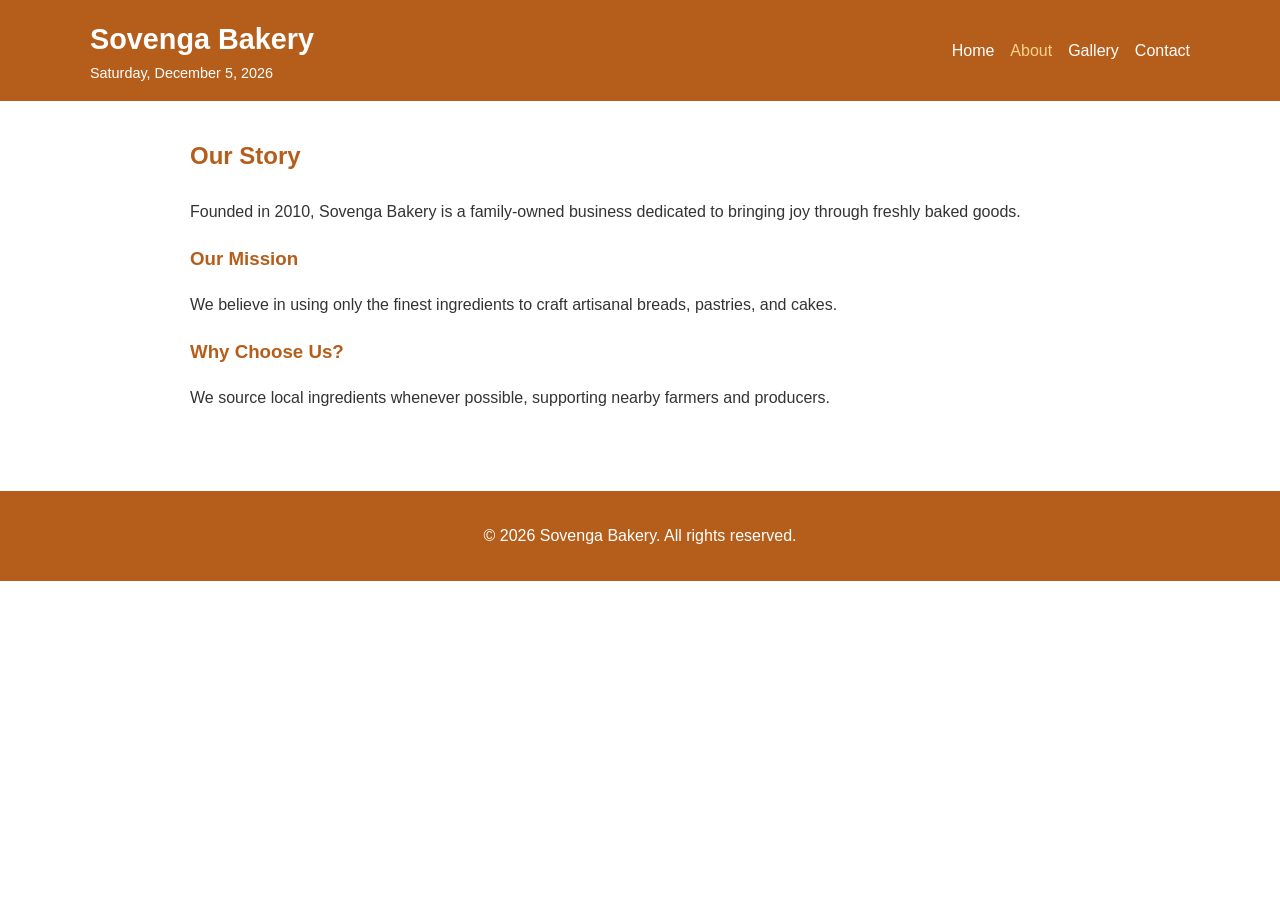
<file: About .html>
<!DOCTYPE html>
<html lang="en">
<head>
  <meta charset="utf-8" />
  <meta name="viewport" content="width=device-width,initial-scale=1" />
  <meta name="description" content="Learn more about Sovenga Bakery – our story, mission, and commitment to quality." />
  <title>Sovenga Bakery | About</title>
  <link rel="stylesheet" href="stylesheet.css" />
</head>
<body>
  <header>
    <div class="header-inner">
      <div class="logo">
        <h1>Sovenga Bakery</h1>
        <div id="current-date" class="date"></div>
      </div>
      <button id="nav-toggle" aria-expanded="false" aria-controls="main-nav" class="nav-toggle">☰ Menu</button>
      <nav id="main-nav" class="main-nav" aria-label="Main navigation" aria-hidden="true">
        <ul>
          <li><a href="index.html">Home</a></li>
          <li><a href="about.html" class="active">About</a></li>
          <li><a href="gallery.html">Gallery</a></li>
          <li><a href="contact.html">Contact</a></li>
        </ul>
      </nav>
    </div>
  </header>

  <main>
    <section class="section about">
      <h2>Our Story</h2>
      <p>Founded in 2010, Sovenga Bakery is a family-owned business dedicated to bringing joy through freshly baked goods.</p>

      <h3>Our Mission</h3>
      <p>We believe in using only the finest ingredients to craft artisanal breads, pastries, and cakes.</p>

      <h3>Why Choose Us?</h3>
      <p>We source local ingredients whenever possible, supporting nearby farmers and producers.</p>
    </section>
  </main>

  <footer>
    <div class="footer-inner">
      <p>&copy; <span id="year"></span> Sovenga Bakery. All rights reserved.</p>
    </div>
  </footer>

  <script src="script.js" defer></script>
</body>
</html>
</file>
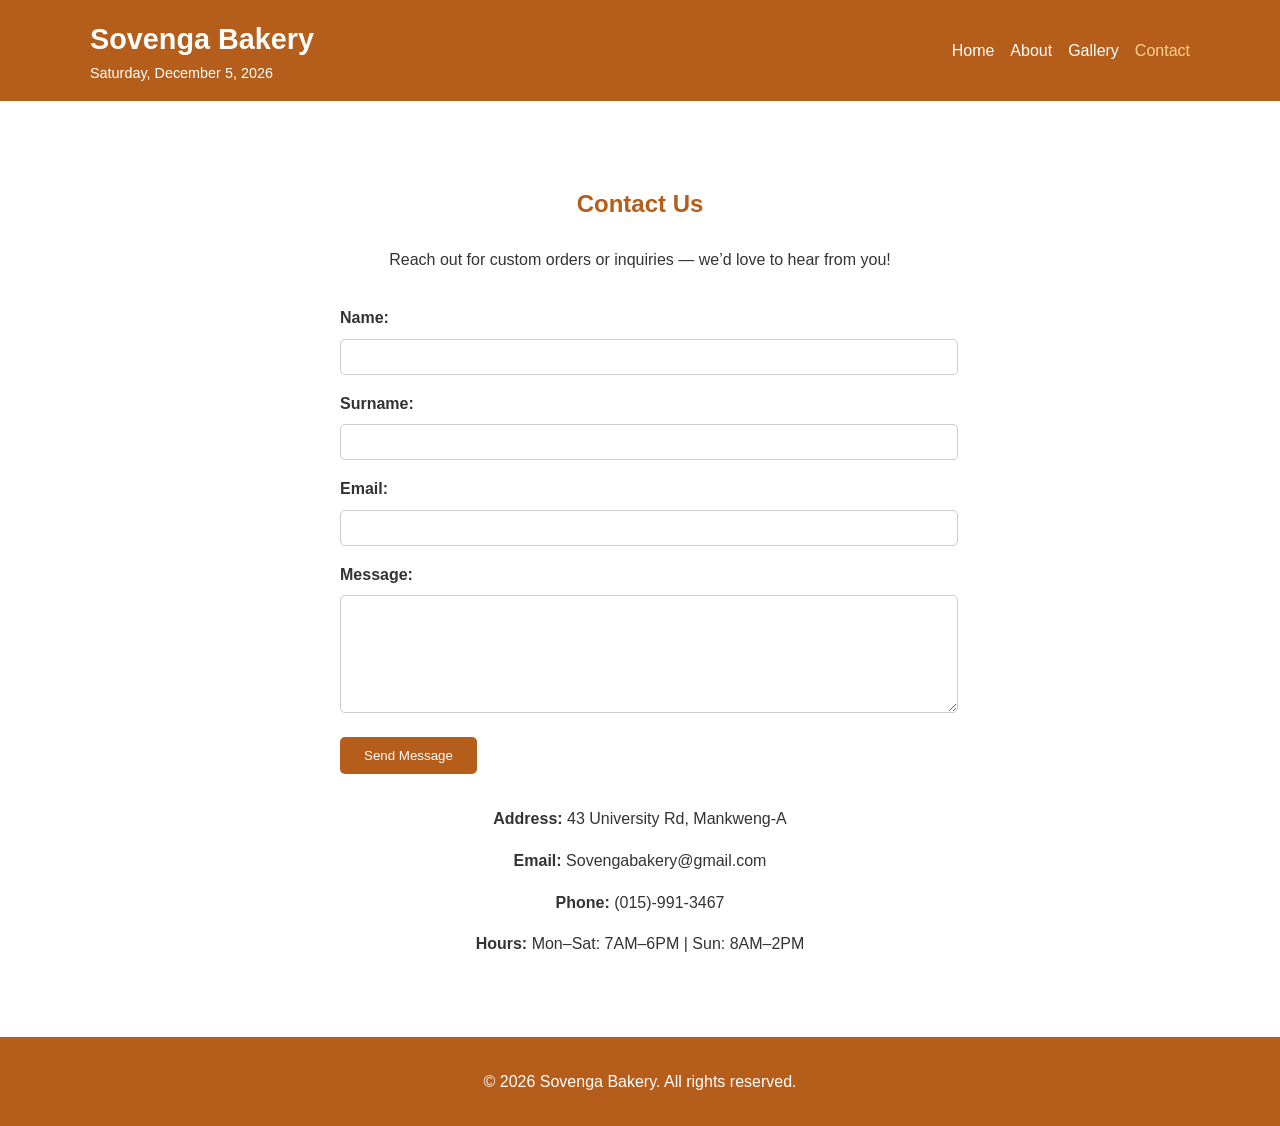
<file: contact.html>
<!DOCTYPE html>
<html lang="en">
<head>
  <meta charset="utf-8" />
  <meta name="viewport" content="width=device-width,initial-scale=1" />
  <meta name="description" content="Contact Sovenga Bakery — place custom orders or visit us in Mankweng." />
  <title>Sovenga Bakery | Contact</title>
  <link rel="stylesheet" href="stylesheet.css" />
</head>
<body>
  <header>
    <div class="header-inner">
      <div class="logo">
        <h1>Sovenga Bakery</h1>
        <div id="current-date" class="date"></div>
      </div>
      <button id="nav-toggle" aria-expanded="false" aria-controls="main-nav" class="nav-toggle">☰ Menu</button>
      <nav id="main-nav" class="main-nav" aria-label="Main navigation" aria-hidden="true">
        <ul>
          <li><a href="index.html">Home</a></li>
          <li><a href="about.html">About</a></li>
          <li><a href="gallery.html">Gallery</a></li>
          <li><a href="contact.html" class="active">Contact</a></li>
        </ul>
      </nav>
    </div>
  </header>

  <main>
    <section class="section">
      <h2>Contact Us</h2>
      <p>Reach out for custom orders or inquiries — we’d love to hear from you!</p>

      <form action="#" method="post">
        <div>
          <label for="name">Name:</label>
          <input type="text" id="name" name="name" required />
        </div>
        <div>
          <label for="surname">Surname:</label>
          <input type="text" id="surname" name="surname" required />
        </div>
        <div>
          <label for="email">Email:</label>
          <input type="email" id="email" name="email" required />
        </div>
        <div>
          <label for="message">Message:</label>
          <textarea id="message" name="message" required></textarea>
        </div>
        <button type="submit">Send Message</button>
      </form>

      <div class="contact-info">
        <p><strong>Address:</strong> 43 University Rd, Mankweng-A</p>
        <p><strong>Email:</strong> Sovengabakery@gmail.com</p>
        <p><strong>Phone:</strong> (015)-991-3467</p>
        <p><strong>Hours:</strong> Mon–Sat: 7AM–6PM | Sun: 8AM–2PM</p>
      </div>
    </section>
  </main>

  <footer>
    <div class="footer-inner">
      <p>&copy; <span id="year"></span> Sovenga Bakery. All rights reserved.</p>
    </div>
  </footer>

  <script src="script.js" defer></script>
</body>
</html>
</file>
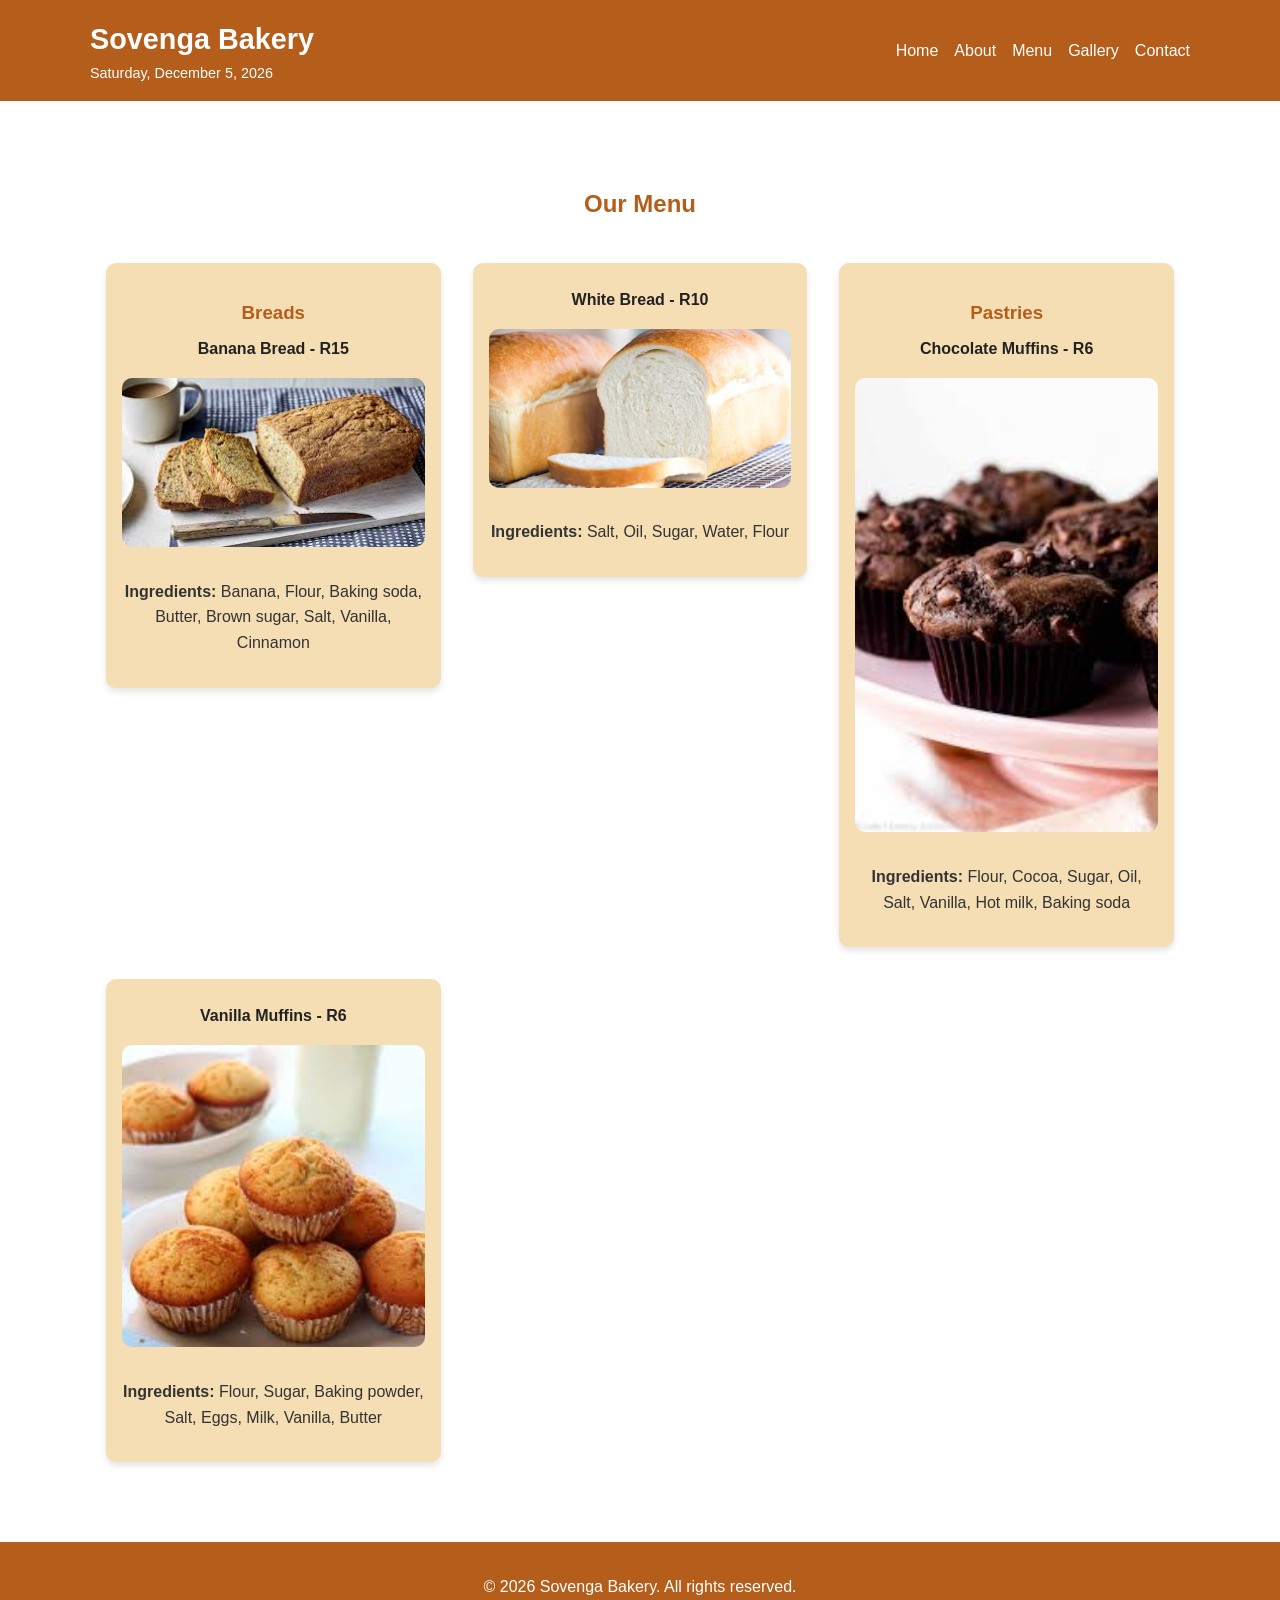
<file: menu.html>
<!DOCTYPE html>
<html lang="en">
<head>
  <meta charset="utf-8" />
  <meta name="viewport" content="width=device-width,initial-scale=1" />
  <meta name="description" content="Explore our delicious bakery menu — breads, pastries, muffins, and cakes all baked fresh daily." />
  <title>Sovenga Bakery | Menu</title>

  <link rel="stylesheet" href="stylesheet.css" />
</head>
<body>
  <header>
    <div class="header-inner">
      <div class="logo">
        <h1>Sovenga Bakery</h1>
        <div id="current-date" class="date"></div>
      </div>
      <button id="nav-toggle" aria-expanded="false" aria-controls="main-nav" class="nav-toggle">☰ Menu</button>
      <nav id="main-nav" class="main-nav" aria-label="Main navigation" aria-hidden="true">
        <ul>
          <li><a href="index.html">Home</a></li>
          <li><a href="about.html">About</a></li>
          <li><a href="menu.html" >Menu</a></li>
          <li><a href="gallery.html">Gallery</a></li>
          <li><a href="contact.html">Contact</a></li>
        </ul>
      </nav>
    </div>
  </header>

  <main>
    <section class="section" id="menu">
      <h2>Our Menu</h2>

      <div class="menu-grid">
        <div class="menu-item">
          <h3>Breads</h3>
          <h4>Banana Bread - R15</h4>
          <img src="banana.jfif" alt="Banana bread loaf" />
          <p><strong>Ingredients:</strong> Banana, Flour, Baking soda, Butter, Brown sugar, Salt, Vanilla, Cinnamon</p>
        </div>

        <div class="menu-item">
          <h4>White Bread - R10</h4>
          <img src="white-bread-.webp" alt="White bread loaf" />
          <p><strong>Ingredients:</strong> Salt, Oil, Sugar, Water, Flour</p>
        </div>

        <div class="menu-item">
          <h3>Pastries</h3>
          <h4>Chocolate Muffins - R6</h4>
          <img src="chocolate muffins.jfif" alt="Chocolate muffins" />
          <p><strong>Ingredients:</strong> Flour, Cocoa, Sugar, Oil, Salt, Vanilla, Hot milk, Baking soda</p>
        </div>

        <div class="menu-item">
          <h4>Vanilla Muffins - R6</h4>
          <img src="vanila.jfif" alt="Vanilla muffins" />
          <p><strong>Ingredients:</strong> Flour, Sugar, Baking powder, Salt, Eggs, Milk, Vanilla, Butter</p>
        </div>
      </div>
    </section>
  </main>

  <footer>
    <div class="footer-inner">
      <p>&copy; <span id="year"></span> Sovenga Bakery. All rights reserved.</p>
    </div>
  </footer>

  <script src="script.js" defer></script>
</body>
</html>
</file>
<file: stylesheet.css>
/* ============================
   SOVENGA BAKERY STYLESHEET
   ============================ */

:root {
  --primary-color: #b55e1b;
  --secondary-color: #f5deb3;
  --text-color: #333;
  --bg-color: #fff;
  --accent-color: #ffd28f;
  --transition-speed: 0.3s;
  font-family: 'Segoe UI', sans-serif;
}

body {
  margin: 0;
  padding: 0;
  background-color: var(--bg-color);
  color: var(--text-color);
  line-height: 1.6;
}

/* ============================
   HEADER & NAVIGATION
   ============================ */

header {
  background-color: var(--primary-color);
  color: #fff;
  padding: 1rem 0;
}

.header-inner {
  display: flex;
  justify-content: space-between;
  align-items: center;
  max-width: 1100px;
  margin: 0 auto;
  padding: 0 1rem;
}

.logo h1 {
  margin: 0;
  font-size: 1.8rem;
}

.date {
  font-size: 0.9rem;
}

.nav-toggle {
  background: none;
  border: none;
  color: #fff;
  font-size: 1.5rem;
  cursor: pointer;
  display: none;
}

.main-nav ul {
  list-style: none;
  display: flex;
  gap: 1rem;
  margin: 0;
  padding: 0;
}

.main-nav a {
  color: #fff;
  text-decoration: none;
  transition: color var(--transition-speed);
}

.main-nav a:hover,
.main-nav a.active {
  color: var(--accent-color);
}

/* Responsive Nav */
@media (max-width: 768px) {
  .nav-toggle {
    display: block;
  }

  .main-nav[aria-hidden="true"] {
    display: none;
  }

  .main-nav[aria-hidden="false"] {
    display: block;
    background-color: var(--primary-color);
    text-align: center;
    padding: 1rem 0;
  }

  .main-nav ul {
    flex-direction: column;
  }
}

/* ============================
   HERO SECTION
   ============================ */

.hero {
  background: url('bakery-bg.jpg') center/cover no-repeat;
  color: #fff;
  text-align: center;
  padding: 6rem 1rem;
}

.hero h2 {
  font-size: 2.5rem;
  margin-bottom: 1rem;
}

.hero p {
  font-size: 1.2rem;
}

.btn {
  background-color: var(--accent-color);
  color: #000;
  padding: 0.7rem 1.5rem;
  border: none;
  border-radius: 5px;
  text-decoration: none;
  font-weight: bold;
  transition: background-color var(--transition-speed);
}

.btn:hover {
  background-color: var(--secondary-color);
}

/* ============================
   SECTIONS & LAYOUT
   ============================ */

.section {
  max-width: 1100px;
  margin: 3rem auto;
  padding: 1rem;
  text-align: center;
}

.section h2 {
  margin-bottom: 1.5rem;
  color: var(--primary-color);
}

/* ============================
   PRODUCTS / GALLERY GRID
   ============================ */

.products,
.gallery-grid {
  display: grid;
  gap: 1.5rem;
  grid-template-columns: repeat(auto-fit, minmax(250px, 1fr));
  padding: 1rem;
}

.product img,
.gallery-img {
  width: 100%;
  border-radius: 10px;
  transition: transform var(--transition-speed);
  cursor: pointer;
}

.product img:hover,
.gallery-img:hover {
  transform: scale(1.05);
}

/* ============================
   MENU PAGE
   ============================ */

.menu-grid {
  display: grid;
  gap: 2rem;
  grid-template-columns: repeat(auto-fit, minmax(260px, 1fr));
  justify-content: center;
  align-items: start;
  padding: 1rem;
}

.menu-item {
  background-color: var(--secondary-color);
  border-radius: 10px;
  padding: 1rem;
  box-shadow: 0 4px 6px rgba(0, 0, 0, 0.1);
  text-align: center;
  transition: transform var(--transition-speed);
}

.menu-item:hover {
  transform: translateY(-5px);
}

.menu-item h3 {
  color: var(--primary-color);
  margin-bottom: 0.5rem;
}

.menu-item h4 {
  margin: 0.5rem 0;
  color: #222;
}

.menu-item img {
  width: 100%;
  border-radius: 10px;
  margin: 0.5rem 0;
}

/* ============================
   ABOUT SECTION
   ============================ */

.about {
  text-align: left;
  max-width: 900px;
  margin: 0 auto;
}

.about h3 {
  color: var(--primary-color);
}

.about-excerpt {
  background-color: var(--secondary-color);
  padding: 2rem;
  border-radius: 10px;
}

/* ============================
   CONTACT FORM
   ============================ */

form {
  max-width: 600px;
  margin: 2rem auto;
  text-align: left;
}

form div {
  margin-bottom: 1rem;
}

label {
  display: block;
  font-weight: bold;
  margin-bottom: 0.5rem;
}

input,
textarea {
  width: 100%;
  padding: 0.5rem;
  border: 1px solid #ccc;
  border-radius: 5px;
  font-family: inherit;
  font-size: 1rem;
}

textarea {
  min-height: 100px;
}

button[type="submit"] {
  background-color: var(--primary-color);
  color: #fff;
  border: none;
  padding: 0.7rem 1.5rem;
  border-radius: 5px;
  cursor: pointer;
  transition: background-color var(--transition-speed);
}

button[type="submit"]:hover {
  background-color: var(--accent-color);
  color: #000;
}

.contact-info {
  text-align: center;
  margin-top: 2rem;
}

/* ============================
   FOOTER
   ============================ */

footer {
  background-color: var(--primary-color);
  color: #fff;
  text-align: center;
  padding: 1rem;
  margin-top: 3rem;
}

footer a {
  color: var(--accent-color);
  text-decoration: none;
}

footer a:hover {
  text-decoration: underline;
}

/* ============================
   LIGHTBOX
   ============================ */

#lightbox {
  display: none;
  position: fixed;
  z-index: 9999;
  top: 0;
  left: 0;
  width: 100%;
  height: 100%;
  background: rgba(0, 0, 0, 0.8);
  justify-content: center;
  align-items: center;
}

.lightbox-content {
  position: relative;
  max-width: 90%;
  max-height: 90%;
}

.lightbox-image {
  width: 100%;
  height: auto;
  border-radius: 10px;
  box-shadow: 0 0 15px rgba(255, 255, 255, 0.2);
}

.lightbox-close {
  position: absolute;
  top: -30px;
  right: -10px;
  color: #fff;
  font-size: 2rem;
  cursor: pointer;
  user-select: none;
}

/* ============================
   RESPONSIVE DESIGN
   ============================ */

@media (max-width: 600px) {
  .hero h2 {
    font-size: 1.8rem;
  }

  .hero p {
    font-size: 1rem;
  }

  .btn {
    padding: 0.6rem 1.2rem;
  }

  .products,
  .gallery-grid,
  .menu-grid {
    grid-template-columns: repeat(auto-fit, minmax(180px, 1fr));
  }

  form {
    width: 90%;
  }

  iframe {
    width: 100%;
    height: 300px;
  }
}
</file>
